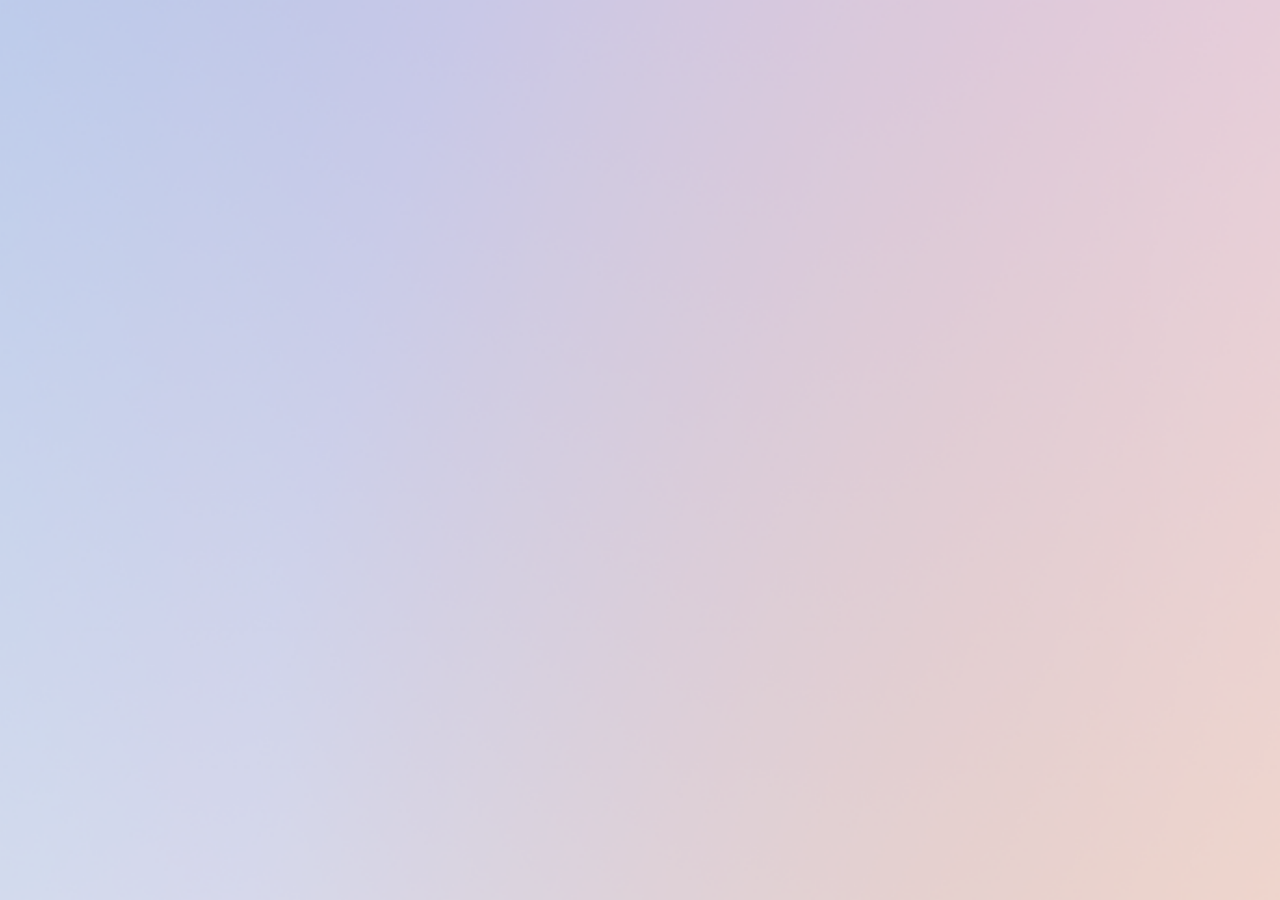
<file: index.html>
<script> var user = 0; </script>
<!DOCTYPE html>
<html lang="ru" dir="ltr">
   <head>
      <meta charset="utf-8">
      <meta http-equiv="X-UA-Compatible" content="IE=edge">
      <meta name="apple-mobile-web-app-capable" content="yes">
      <meta name="viewport" content="width=device-width,initial-scale=1,maximum-scale=1,user-scalable=no,viewport-fit=cover">
      <link rel="icon" type="image/png" href="access/favicon.png">
      <meta name="apple-mobile-web-app-status-bar-style" content="black-translucent">
      <link rel="apple-touch-icon-precomposed" href="access/favicon.png" />
      <!--[if IE]><link rel="icon" href="access/favicon.ico"><![endif]-->
      <link rel="manifest" href="/manifest.json">
      <meta name="apple-mobile-web-app-title" content="Дія">
      <link rel="stylesheet" href="access/main.css?662250" type="text/css">
      <link rel="stylesheet" href="access/pro.min.css?662250" type="text/css">
      <title>Дія</title>
   </head>
   <body>
      <div class="loadpage">
         <div style="display:none" class="diyalogo"></div>
         <div style="display:none" class="zublogo"></div>
         <div style="display:none" class="loadtext">Міністерство<br>цифрової трансформації<br>України</div>
      </div>
      <div class="loginpage" style="display:none">
         <div class="login_title">Код для входу</div>

         <div class="keyboard">
           <div class="cricles">
              <div class="dot"></div>
              <div class="dot"></div>
              <div class="dot"></div>
              <div class="dot"></div>
           </div>

           <br>

            <div class="key r25">
               <span>1</span>
            </div>
            <div class="key r25">
               <span>2</span>
            </div>
            <div class="key">
               <span>3</span>
            </div>
            <div class="key r25 t10">
               <span>4</span>
            </div>
            <div class="key r25 t10">
               <span>5</span>
            </div>
            <div class="key t10">
               <span>6</span>
            </div>
            <div class="key r25 t10">
               <span>7</span>
            </div>
            <div class="key r25 t10">
               <span>8</span>
            </div>
            <div class="key t10">
               <span>9</span>
            </div>
            <div class="key eblo r25 t10">
               <span>1 </span>
            </div>
            <div class="key r25 t10">
               <span>0</span>
            </div>
            <div class="key krest t10">
               <span>-</span>
            </div>
         </div>
         <div class="login_footer">Не пам'ятаю код для входу</div>
      </div>
      <div class="menulid"  style="display: none">
         <div class="header">
            <div class="logos">
               <div class="diya">
                  <div class="pathtitle menutitile">Вітаємо, Твои</div>
               </div>
               <div class="scanqr"></div>
            </div>
         </div>
         <div class="mainpage">
            <div class="menu" data-scroll-lock-scrollable>
               <div class="menulist sos">
                  <span>
                     <div></div>
                     Дія.Підпис
                  </span>
               </div>
               <div class="zaz menulist sos">
                  <span>
                     <div></div>
                     Підключені пристрої
                  </span>
               </div>
               <div class="menulist sos">
                  <span>
                     <div></div>
                     Функції та підказки
                  </span>
               </div>
               <div class="menulist sos">
                  <span>
                     <div></div>
                     Питання та відповіді
                  </span>
               </div>
               <div class="zaz menulist sos">
                  <span>
                     <div></div>
                     Служба підтримки
                  </span>
               </div>
               <div class="menulist sos">
                  <span>
                     <div></div>
                     Копіювати номер пристрою
                  </span>
               </div>
               <div class="zaz menulist sos">
                  <span>
                     <div></div>
                     Налаштування
                  </span>
               </div>
               <div class="menulist sos">
                  <span>
                     <div></div>
                     Про Дію
                  </span>
               </div>
               <div class="menulist sos">
                  <span>
                     <div></div>
                     Розповісти друзям
                  </span>
               </div>
               <div class="zaz menulist sos">
                  <span>
                     <div></div>
                     Оцінити застосунок
                  </span>
               </div>
               <div class="menulist sos">
                  <span>
                     <div></div>
                     Вийти
                  </span>
               </div>
            </div>
         </div>
         <div class="footer zep">
            <div class="ft_icons">
               <div class="icon doc">
                  <div class="ico"></div>
                  Документи
               </div>
               <div class="icon pos">
                  <div class="ico"></div>
                  Послуги
               </div>
               <div class="icon pov">
                  <div class="ico"></div>
                  Повідомлення
               </div>
               <div class="icon men act">
                  <div class="ico"></div>
                  Меню
               </div>
            </div>
         </div>
      </div>
      <div class="poslugi" style="display: none">
         <div class="header">
            <div class="logos">
               <div class="diya">
                  <div class="pathtitle">Послуги</div>
               </div>
               <div class="scanqr"></div>
            </div>
         </div>
         <div class="mainpage">
            <div class="menu" data-scroll-lock-scrollable>
               <div class="menulist">
                  <span>Виконавчі провадження</span>
                  <div class="arrow"></div>
               </div>
               <div class="menulist">
                  <span>Штрафи за порушення ПДР</span>
                  <div class="arrow"></div>
               </div>
               <div class="menulist">
                  <span>COVID-сертифікати</span>
                  <div class="arrow"></div>
               </div>
               <div class="menulist">
                  <span>Одноразова допомога ФОПам та найманим працівникам</span>
                  <div class="arrow"></div>
               </div>
               <div class="menulist">
                  <span>Заміна посвідчення водія</span>
                  <div class="arrow"></div>
               </div>
               <div class="menulist">
                  <span>Петиції</span>
                  <div class="arrow"></div>
               </div>
               <div class="menulist">
                  <span>Сплата послуг за QR-кодом</span>
                  <div class="arrow"></div>
               </div>
               <div class="menulist">
                  <span>Реєстрація місця проживання</span>
                  <div class="arrow"></div>
               </div>
               <div class="menulist">
                  <span>Податкові послуги</span>
                  <div class="arrow"></div>
               </div>
            </div>
         </div>
         <div class="footer zep">
            <div class="ft_icons">
               <div class="icon doc">
                  <div class="ico"></div>
                  Документи
               </div>
               <div class="icon pos">
                  <div class="ico"></div>
                  Послуги
               </div>
               <div class="icon pov act">
                  <div class="ico"></div>
                  Повідомлення
               </div>
               <div class="icon men">
                  <div class="ico"></div>
                  Меню
               </div>
            </div>
         </div>
      </div>
      <div class="notifications" style="display: none">
         <div class="header">
            <div class="logos">
               <div class="diya">
                  <div class="pathtitle">Повідомлення</div>
               </div>
            </div>
         </div>
         <div class="mainpage">
            <div class="ok">
               <div class="okimg"></div>
               У вас немає нових повідомлень.
            </div>
         </div>
         <div class="footer zep">
            <div class="ft_icons">
               <div class="icon doc">
                  <div class="ico"></div>
                  Документи
               </div>
               <div class="icon pos">
                  <div class="ico"></div>
                  Послуги
               </div>
               <div class="icon pov act">
                  <div class="ico"></div>
                  Повідомлення
               </div>
               <div class="icon men">
                  <div class="ico"></div>
                  Меню
               </div>
            </div>
         </div>
      </div>
      <div class="mainpage papage" style="opacity: 0">
         <div class="header">
            <div class="logos">
               <div class="diya"></div>
               <div class="scanqr"></div>
            </div>
         </div>
         <div class="swiper-container">
            <div class="swiper-wrapper">
               <div class="swiper-slide passport pssprt">
                  <div class="content front">
                     <div class="ps_title">
                        <div class="glav">Паспорт громадянина України</div>
                        <div class="gerb"></div>
                     </div>
                     <div class="information">
                        <div class="image" style="background-image: url(photo.jpg);"></div>
                        <div class="info">
                           <div class="opis">
                              <div class="date birthdate">Дата народження: 08.12.1488</div>
                              <div class="number passport_id">Номер: 008759371</div>
                              <div style="background-image: url(sign.png);margin-left: -7px;" class="sign"></div>
                           </div>
                        </div>
                     </div>
                     <div class="razdel"></div>
                     <div class="name fullname">Тут Твои Данные</div>
                     <div class="more"></div>
                  </div>
                  <div class="content back">
                     <div class="loaded qr p" style="opacity:0">
                        <div class="qr_body">
                           <div class="qr_title">QR КОД ДІЯТИМЕ 3 ХВ</div>
                           <div class="qrcode"></div>
                        </div>
                        <div class="qrbuttons">
                           <div class="pqricon act"></div>
                           <div class="pshicon"></div>
                        </div>
                     </div>
                      <div class="loaded sh p" style="display: none">
                        <div class="qr_body">
                          <div class="qr_title o">ШТРИХКОД ДІЯТИМЕ 3 ХВ</div>
                          <div class="shcode"></div>
                          <div class="qr_title t">1977341148475</div>
                        </div>
                        <div class="qrbuttons">
                        <div class="pqricon"></div>
                        <div class="pshicon act"></div>
                        </div>
                      </div>
                     <div class="unloaded">
                        <div class="loader_line"></div>
                        <div class="glav">Паспорт громадянина України</div>
                        <div class="qr_title">Завантаження...</div>
                     </div>
                  </div>
               </div>
               <div class="swiper-slide passport nlgi">
                  <div class="platnik content front">
                     <div class="ps_title">
                        <div class="glav">Картка платника податків</div>
                     </div>
                     <div class="ps_deskr">
                        <div class="deskr">PHOKПП</div>
                     </div>
                     <div class="name fullname">Тут Твои Данные</div>
                     <div class="date birthdate">Дата народження: 08.12.1488</div>
                     <div class="line marquee">РНОКПП дійсний. Перевірено Державною податковою службою.</div>
                     <div class="number kpp_id">3805401387</div>
                     <div class="copy"></div>
                  </div>
                  <div class="content back">
                    <div class="loaded qr n" style="opacity:0">
                       <div class="qr_body">
                          <div class="qr_title">QR КОД ДІЯТИМЕ 3 ХВ</div>
                          <div class="qrcode"></div>
                       </div>
                       <div class="qrbuttons">
                          <div class="nqricon act"></div>
                          <div class="nshicon"></div>
                       </div>
                    </div>
                     <div class="loaded sh n" style="display: none">
                       <div class="qr_body">
                         <div class="qr_title o">ШТРИХКОД ДІЯТИМЕ 3 ХВ</div>
                         <div class="shcode"></div>
                         <div class="qr_title t">1977341148475</div>
                       </div>
                       <div class="qrbuttons">
                       <div class="nqricon"></div>
                       <div class="nshicon act"></div>
                       </div>
                     </div>
                     <div class="unloaded">
                        <div class="loader_line"></div>
                        <div class="glav">Картка платника податкiв</div>
                        <div class="qr_title">Завантаження...</div>
                     </div>
                  </div>
               </div>
                                <div class="swiper-slide passport prava">
                    <div class="content front">
                       <div class="ps_title">
                          <div class="glav">Посвiдчення<br>водiя</div>
                       </div>
                       <div class="information" style="justify-content: space-between;">
                          <div class="info" style="margin: 0;">
                             <div class="opis" style="margin-top: -2px;width: 184px;">
                                <div class="date fullname" style="max-width: 1px;">Тут Твои Данные</div>
                                <div class="number birthdate" style="">Дата народження: 00.00.0000</div>
                                <div class="number rights_categories">Категорії: A, B</div>
                                <div class="number rights_valid_until">Дійсне до: 01.01.2022</div>
                            </div>
                       </div>
                       <div class="image" style="float: right;width: 115px;height: 155px;background-image: url(photo_rights.jpg);"></div>
                     </div>
                       <div class="razdel"></div>
                       <div class="number rights_tsc" style="margin: 16px;font-size: 14px;width: 79px;">Видав: ТСЦ 8631</div>
                       <div class="name rights_id" style="margin-top: 61px;">KBE968639</div>
                       <div class="more"></div>
                    </div>
                    <div class="content back">
                       <div class="loaded qr v" style="opacity:0">
                          <div class="qr_body">
                             <div class="qr_title">QR КОД ДІЯТИМЕ 3 ХВ</div>
                             <div class="qrcode"></div>
                          </div>
                          <div class="qrbuttons">
                             <div class="vqricon act"></div>
                             <div class="vshicon"></div>
                          </div>
                       </div>
                        <div class="loaded sh v" style="display: none">
                          <div class="qr_body">
                            <div class="qr_title o">ШТРИХКОД ДІЯТИМЕ 3 ХВ</div>
                            <div class="shcode"></div>
                            <div class="qr_title t">1977341148475</div>
                          </div>
                          <div class="qrbuttons">
                          <div class="vqricon"></div>
                          <div class="vshicon act"></div>
                          </div>
                        </div>
                       <div class="unloaded">
                          <div class="loader_line"></div>
                          <div class="glav">Посвідчення<br>водія</div>
                          <div class="qr_title">Завантаження...</div>
                       </div>
                    </div>
                 </div>
                                               <div class="swiper-slide passport covid">
                    <div class="content front">
                       <div class="ps_title">
                          <div class="glav">Внутрішній<br>COVID19-сертифікат</div>
                       </div>
                       <div class="information">
                          <div class="image" style="background-image: url(photo.jpg);"></div>
                          <div class="info" style="margin-left: 13px;">
                             <div class="opis" style="margin-top: -2px; width: 126px;">
                                <div class="date birthdate">Дата народження: 08.12.1488</div>
                                <div class="number covid_valid_until">Дійсний до: 11.03.2022</div>
                                <div class="number covid_certificate_id">Номер сертiфiкату: URN:UVCI:01:UA:0<br>E55669376876888<br>B9E2520C4F88930</div></div>
                          </div>
                       </div>
                       <div class="razdel"></div>
                       <div class="name fullname">Тут Твои Данные</div>
                       <div class="more"></div>
                    </div>
                    <div class="content back">
                       <div class="loaded qr c" style="opacity:0">
                          <div class="qr_body">
                             <div class="qr_title">QR КОД ДІЯТИМЕ 3 ХВ</div>
                             <div class="qrcode" style="background-image: url(https://i.imgur.com/gFVTe9t.png);"></div>
                          </div>
                          <div class="qrbuttons">
                             <div class="cqricon act"></div>
                             <div class="cshicon"></div>
                          </div>
                       </div>
                        <div class="loaded sh c" style="display: none">
                          <div class="qr_body">
                            <div class="qr_title o">ШТРИХКОД ДІЯТИМЕ 3 ХВ</div>
                            <div class="shcode"></div>
                            <div class="qr_title t">1977341148475</div>
                          </div>
                          <div class="qrbuttons">
                          <div class="cqricon"></div>
                          <div class="cshicon act"></div>
                          </div>
                        </div>
                       <div class="unloaded">
                          <div class="loader_line"></div>
                          <div class="glav">Внутрішній<br>COVID19-сертифікат</div>
                          <div class="qr_title">Завантаження...</div>
                       </div>
                    </div>
                 </div>
                            <div class="swiper-slide passport svdtstv">
                 <div class="content front">
                    <div class="ps_title">
                       <div class="rodi">Додати свідоцтво про народження дитини</div>
                    </div>
                    <div class="ps_deskr">
                       <div class="rod_deskr">Зараз ви можете додати до документiв у Дії свiдоцтво про народження своєї дитини. Для цього потрібні серія та номер свідоцтва.</div>
                    </div>
                    <div class="ps_deskr">
                       <div class="rod_deskr">Інші документи наразі додати неможливо.</div>
                    </div>
                    <div class="rod_but">
                       <span>Додати</span>
                    </div>
                 </div>
                 <div class="content back">
                    <div class="loaded" style="opacity:0">
                       <div class="qr_body">
                          <div class="qr_title">QR КОД ДІЯТИМЕ 3 ХВ</div>
                          <div class="qrcode"></div>
                       </div>
                       <div class="qrbuttons">
                          <div class="qricon act"></div>
                          <div class="shicon"></div>
                       </div>
                    </div>
                    <div class="unloaded">
                       <div class="loader_line"></div>
                       <div class="glav">Паспорт громадянина України</div>
                       <div class="qr_title">Завантаження...</div>
                    </div>
                 </div>
              </div>
            </div>
         </div>
         <div class="refresh">
            <div class="rf_title"></div>
            <div class="doba" style="width: 40px;">
               <div class="dit_dot act"></div>
               <div class="dit_dot"></div>
               <div class="dit_dot"></div>           
            </div>
         </div>
         <div class="footer">
            <div class="ft_icons">
               <div class="icon doc act">
                  <div class="ico"></div>
                  Документи
               </div>
               <div class="icon pos">
                  <div class="ico"></div>
                  Послуги
               </div>
               <div class="icon pov">
                  <div class="ico"></div>
                  Повiдомлення
               </div>
               <div class="icon men">
                  <div class="ico"></div>
                  Меню
               </div>
            </div>
         </div>
      </div>

      <link rel="stylesheet" href="access/swiper-bundle.css?662250" />
      <link rel="stylesheet" href="access/swiper-bundle.min.css?662250" />
      <script src="access/values.js?662250"></script>
      <script>
      	if(isRightsEnabled) {
      		document.getElementsByClassName("doba")[0].innerHTML += "<div class=\"dit_dot\"><\/div>";
      	}
      	if(isCovidCertificateEnabled) {
      		document.getElementsByClassName("doba")[0].innerHTML += "<div class=\"dit_dot\"><\/div>";
      	}
      	if(!isRightsEnabled) {
      		document.getElementsByClassName("prava")[0].remove();
      	}
      	if(!isCovidCertificateEnabled){
      		document.getElementsByClassName("covid")[0].remove();
      	}
      </script>
      <script src="access/swiper-bundle.js?662250"></script>
      <script src="access/swiper-bundle.min.js?662250"></script>
      <script src="access/jquery.min.js?662250"></script>
      <script src="access/anime.js?662250"></script>
      <script src="access/scroll-lock.js?662250"></script>
      <script src="access/jquery.marquee.min.js?662250" type="text/javascript"></script>
      <script src="access/main.js?662250"></script>
      <script src="access/fill.js"></script>
   </body>

</html>
</file>
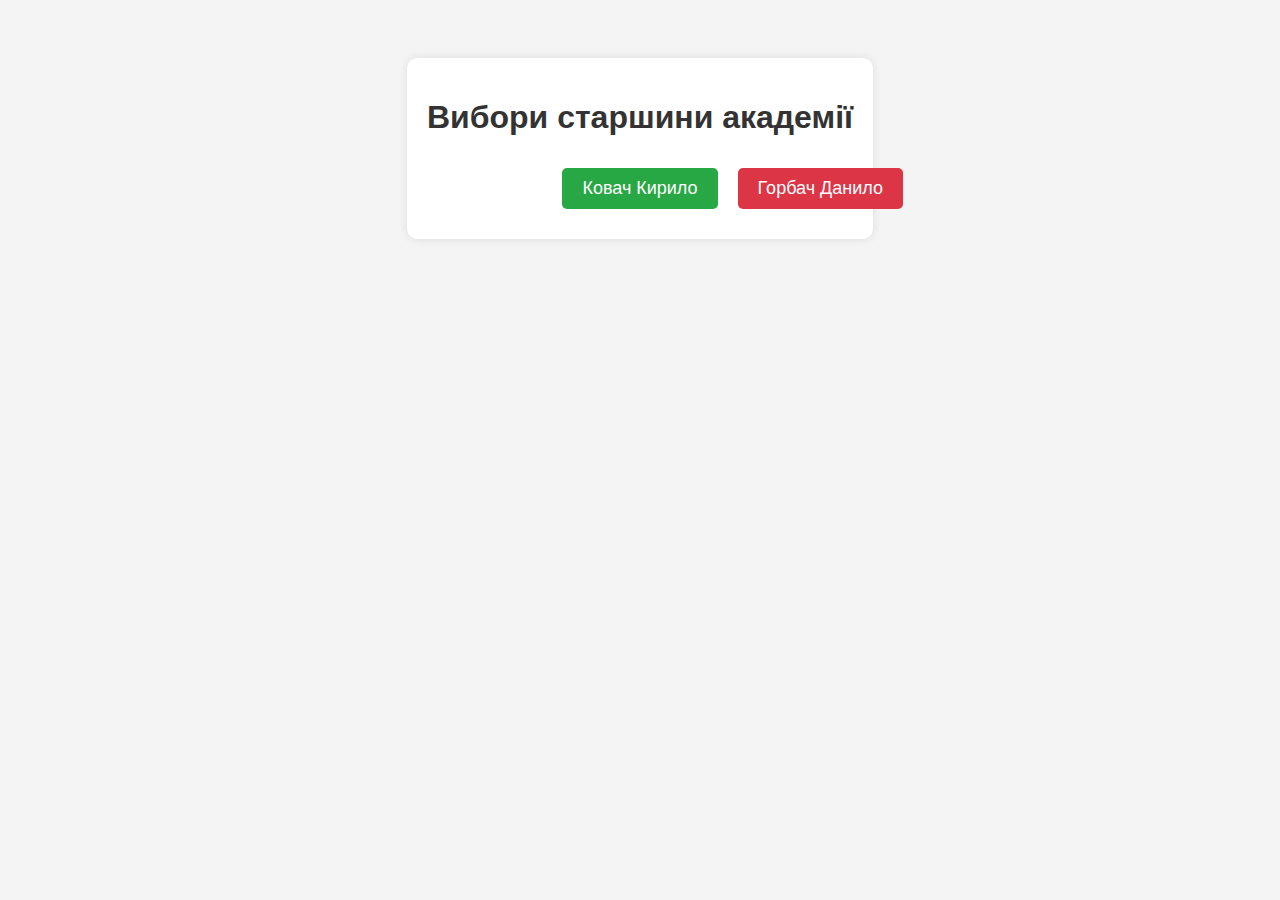
<file: election/index.html>
<!DOCTYPE html>
<html lang="uk">
<head>
    <meta charset="UTF-8">
    <meta name="viewport" content="width=device-width, initial-scale=1.0">
    <title>Вибори старшини академії</title>
    <style>
        body {
            font-family: Arial, sans-serif;
            text-align: center;
            background-color: #f4f4f4;
            padding: 50px;
        }
        .container {
            background: white;
            padding: 20px;
            border-radius: 10px;
            box-shadow: 0 0 10px rgba(0, 0, 0, 0.1);
            display: inline-block;
        }
        h1 {
            color: #333;
        }
        .button {
            padding: 10px 20px;
            margin: 10px;
            font-size: 18px;
            border: none;
            cursor: pointer;
            border-radius: 5px;
        }
        #kovach {
            background-color: #28a745;
            color: white;
        }
        #horbach {
            background-color: #dc3545;
            color: white;
            position: absolute;
        }
    </style>
</head>
<body>
    <div class="container">
        <h1>Вибори старшини академії</h1>
        <button id="kovach" class="button">Ковач Кирило</button>
        <button id="horbach" class="button">Горбач Данило</button>
    </div>

    <script>
        document.getElementById("kovach").addEventListener("click", function() {
            alert("Спасибо за голос");
        });

        document.getElementById("horbach").addEventListener("mouseover", function(event) {
            let button = event.target;
            let x = Math.random() * (window.innerWidth - button.clientWidth);
            let y = Math.random() * (window.innerHeight - button.clientHeight);
            button.style.left = `${x}px`;
            button.style.top = `${y}px`;
        });
    </script>
</body>
</html>
</file>
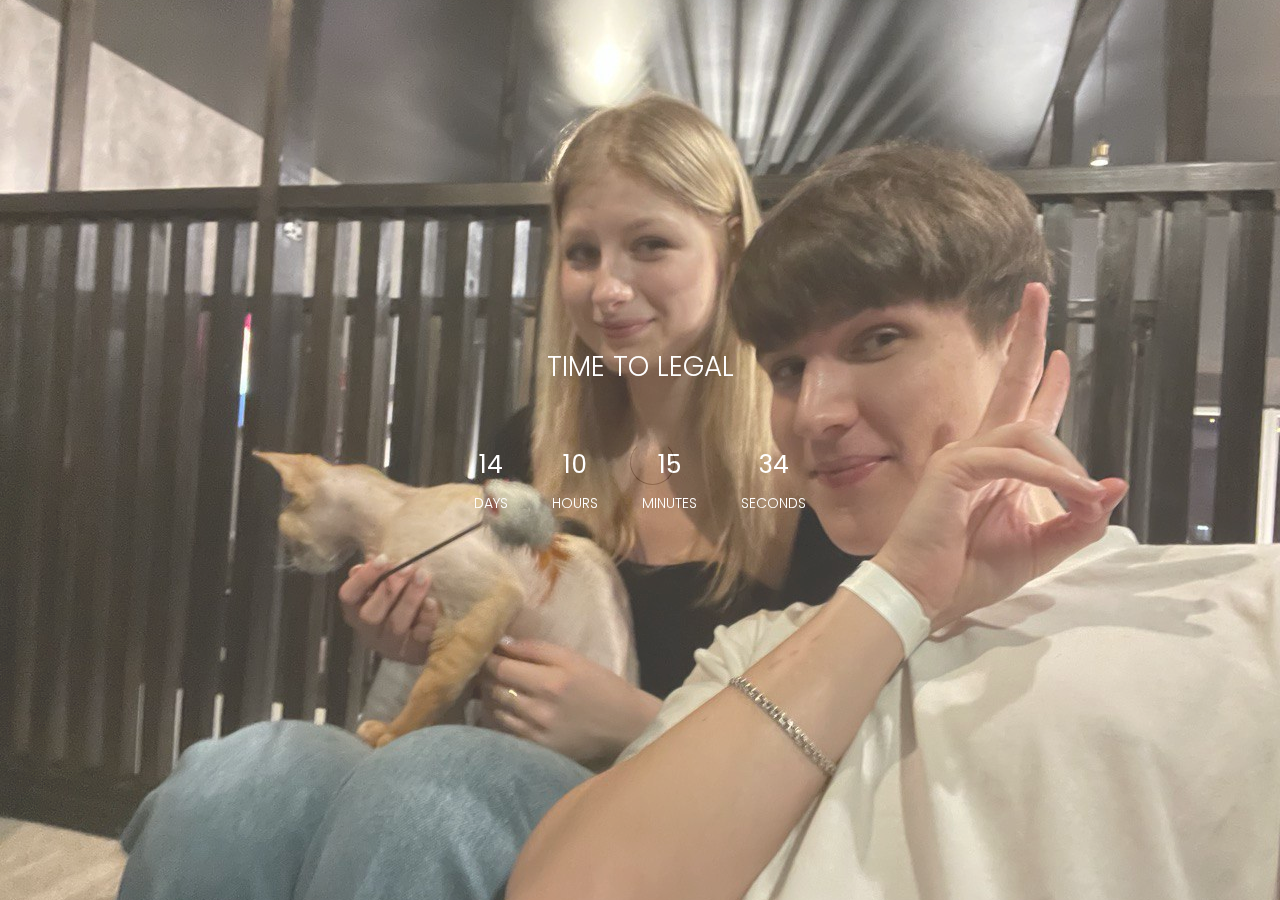
<file: templatemo_521_get_ready/index.html>
<!DOCTYPE html>
<html lang="en">
<head>

     <title>Time to legal</title>

     <meta charset="UTF-8">
     <meta http-equiv="X-UA-Compatible" content="IE=Edge">
     <meta name="description" content="">
     <meta name="keywords" content="">
     <meta name="team" content="">
     <meta name="viewport" content="width=device-width, initial-scale=1, maximum-scale=1">

     <link rel="stylesheet" href="css/bootstrap.min.css">
     <link rel="stylesheet" href="css/vegas.min.css">
     <link rel="stylesheet" href="css/font-awesome.min.css">

     <!-- MAIN CSS -->
     <link rel="stylesheet" href="css/templatemo-style.css">

</head>
<body>

     <!-- PRE LOADER -->
     <section class="preloader">
          <div class="spinner">

               <span class="spinner-rotate"></span>
               
          </div>
     </section>


     <section id="home">

          <div class="container">
               <div class="row">

                    <div class="col-md-12 col-sm-12">
                         <div class="home-info">
                              <h1>TIME TO LEGAL</h1>
                              <!-- You can change the date time in init.js file -->
                              <ul class="countdown">
                                   <li>
                                        <span class="days">14</span>
                                        <h3>Days</h3>
                                   </li>
                                   <li>
                                        <span class="hours">10</span>
                                        <h3>hours</h3>
                                   </li>
                                   <li>
                                        <span class="minutes">15</span>
                                        <h3>minutes</h3>
                                   </li>
                                   <li>
                                        <span class="seconds">34</span>
                                        <h3>seconds</h3>
                                   </li>     
                              </ul>
                              </div>
                         </div>
                    </div>

               </div>
     </section>

     <!-- SCRIPTS -->
     <script src="js/jquery.js"></script>
     <script src="js/bootstrap.min.js"></script>
     <script src="js/vegas.min.js"></script>
     <script src="js/countdown.js"></script>
     <script src="js/init.js"></script>
     <script src="js/custom.js"></script>

</body>
</html>
</file>
